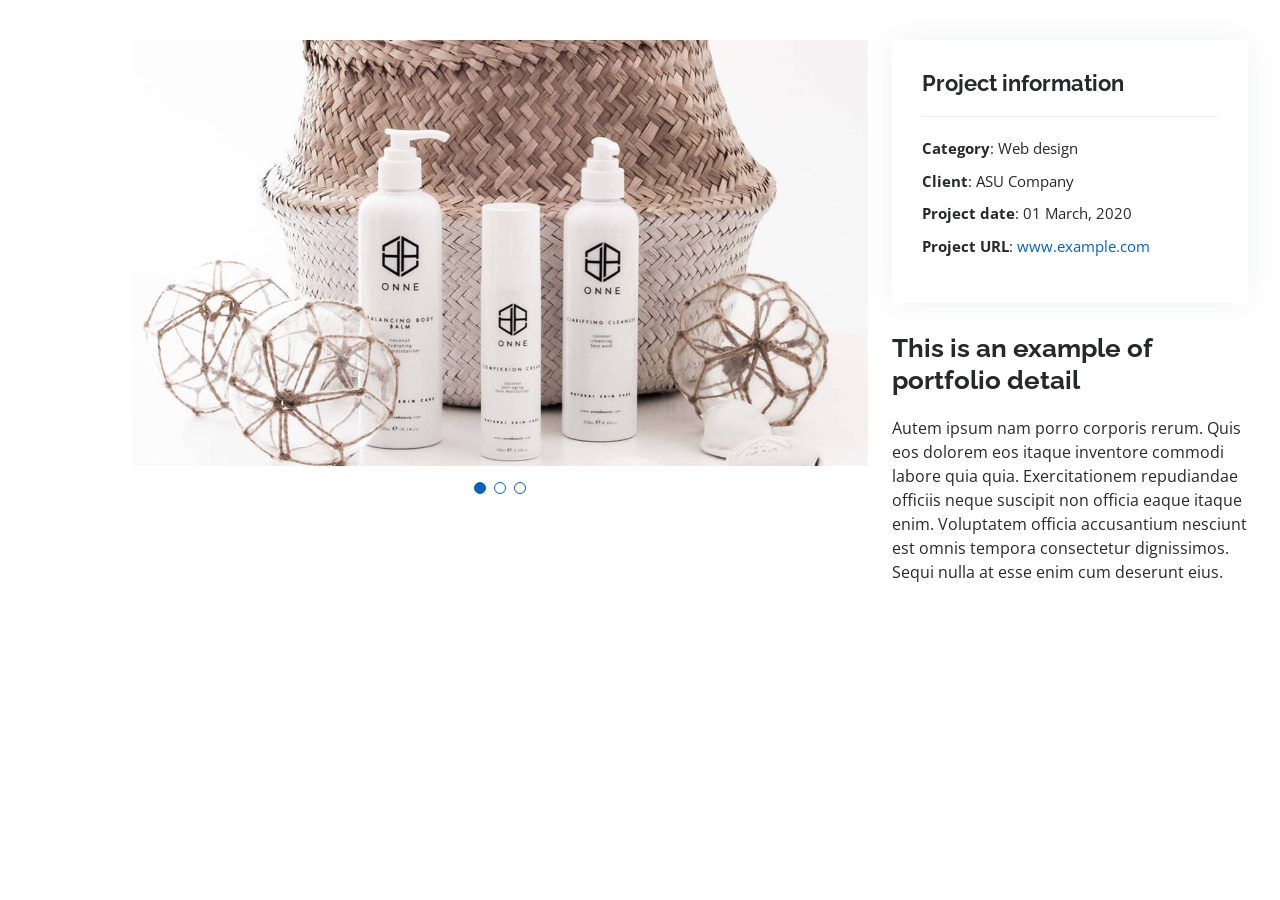
<file: MyPortfolio/portfolio-details.html>
<!DOCTYPE html>
<html lang="en">

<head>
  <meta charset="utf-8">
  <meta content="width=device-width, initial-scale=1.0" name="viewport">

  <title>Portfolio Details - Personal Bootstrap Template</title>
  <meta content="" name="description">
  <meta content="" name="keywords">

  <!-- Favicons -->
  <link href="assets/img/favicon.png" rel="icon">
  <link href="assets/img/apple-touch-icon.png" rel="apple-touch-icon">

  <!-- Google Fonts -->
  <link href="https://fonts.googleapis.com/css?family=Open+Sans:300,300i,400,400i,600,600i,700,700i|Raleway:300,300i,400,400i,500,500i,600,600i,700,700i|Poppins:300,300i,400,400i,500,500i,600,600i,700,700i" rel="stylesheet">

  <!-- Vendor CSS Files -->
  <link href="assets/vendor/aos/aos.css" rel="stylesheet">
  <link href="assets/vendor/bootstrap/css/bootstrap.min.css" rel="stylesheet">
  <link href="assets/vendor/bootstrap-icons/bootstrap-icons.css" rel="stylesheet">
  <link href="assets/vendor/boxicons/css/boxicons.min.css" rel="stylesheet">
  <link href="assets/vendor/glightbox/css/glightbox.min.css" rel="stylesheet">
  <link href="assets/vendor/swiper/swiper-bundle.min.css" rel="stylesheet">

  <!-- Template Main CSS File -->
  <link href="assets/css/style.css" rel="stylesheet">

  
</head>

<body>

  <main id="main">

    <!-- ======= Portfolio Details Section ======= -->
    <section id="portfolio-details" class="portfolio-details">
      <div class="container">

        <div class="row gy-4">

          <div class="col-lg-8">
            <div class="portfolio-details-slider swiper">
              <div class="swiper-wrapper align-items-center">

                <div class="swiper-slide">
                  <img src="assets/img/portfolio/portfolio-details-1.jpg" alt="">
                </div>

                <div class="swiper-slide">
                  <img src="assets/img/portfolio/portfolio-details-2.jpg" alt="">
                </div>

                <div class="swiper-slide">
                  <img src="assets/img/portfolio/portfolio-details-3.jpg" alt="">
                </div>

              </div>
              <div class="swiper-pagination"></div>
            </div>
          </div>

          <div class="col-lg-4">
            <div class="portfolio-info">
              <h3>Project information</h3>
              <ul>
                <li><strong>Category</strong>: Web design</li>
                <li><strong>Client</strong>: ASU Company</li>
                <li><strong>Project date</strong>: 01 March, 2020</li>
                <li><strong>Project URL</strong>: <a href="#">www.example.com</a></li>
              </ul>
            </div>
            <div class="portfolio-description">
              <h2>This is an example of portfolio detail</h2>
              <p>
                Autem ipsum nam porro corporis rerum. Quis eos dolorem eos itaque inventore commodi labore quia quia. Exercitationem repudiandae officiis neque suscipit non officia eaque itaque enim. Voluptatem officia accusantium nesciunt est omnis tempora consectetur dignissimos. Sequi nulla at esse enim cum deserunt eius.
              </p>
            </div>
          </div>

        </div>

      </div>
    </section><!-- End Portfolio Details Section -->

  </main><!-- End #main -->

  <div id="preloader"></div>
  <a href="#" class="back-to-top d-flex align-items-center justify-content-center"><i class="bi bi-arrow-up-short"></i></a>

  <!-- Vendor JS Files -->
  <script src="assets/vendor/purecounter/purecounter_vanilla.js"></script>
  <script src="assets/vendor/aos/aos.js"></script>
  <script src="assets/vendor/bootstrap/js/bootstrap.bundle.min.js"></script>
  <script src="assets/vendor/glightbox/js/glightbox.min.js"></script>
  <script src="assets/vendor/isotope-layout/isotope.pkgd.min.js"></script>
  <script src="assets/vendor/swiper/swiper-bundle.min.js"></script>
  <script src="assets/vendor/typed.js/typed.umd.js"></script>
  <script src="assets/vendor/waypoints/noframework.waypoints.js"></script>
  <script src="assets/vendor/php-email-form/validate.js"></script>

  <!-- Template Main JS File -->
  <script src="assets/js/main.js"></script>

</body>

</html>
</file>
<file: MyPortfolio/assets/css/style.css>
/*--------------------------------------------------------------
# General
--------------------------------------------------------------*/
body {
  font-family: "Open Sans", sans-serif;
  color: #272829;
}

a {
  color: #0563bb;
  text-decoration: none;
}

a:hover {
  color: #067ded;
  text-decoration: none;
}

h1,
h2,
h3,
h4,
h5,
h6 {
  font-family: "Raleway", sans-serif;
}

/*--------------------------------------------------------------
# Back to top button
--------------------------------------------------------------*/
.back-to-top {
  position: fixed;
  visibility: hidden;
  opacity: 0;
  right: 15px;
  bottom: 15px;
  z-index: 996;
  background: #0563bb;
  width: 40px;
  height: 40px;
  border-radius: 50px;
  transition: all 0.4s;
}

.back-to-top i {
  font-size: 28px;
  color: #fff;
  line-height: 0;
}

.back-to-top:hover {
  background: #0678e3;
  color: #fff;
}

.back-to-top.active {
  visibility: visible;
  opacity: 1;
}

/*--------------------------------------------------------------
# Preloader
--------------------------------------------------------------*/
#preloader {
  position: fixed;
  top: 0;
  left: 0;
  right: 0;
  bottom: 0;
  z-index: 9999;
  overflow: hidden;
  background: #fff;
}

#preloader:before {
  content: "";
  position: fixed;
  top: calc(50% - 30px);
  left: calc(50% - 30px);
  border: 6px solid #0563bb;
  border-top-color: #fff;
  border-bottom-color: #fff;
  border-radius: 50%;
  width: 60px;
  height: 60px;
  animation: animate-preloader 1s linear infinite;
}

@keyframes animate-preloader {
  0% {
    transform: rotate(0deg);
  }

  100% {
    transform: rotate(360deg);
  }
}

/*--------------------------------------------------------------
# Disable aos animation delay on mobile devices
--------------------------------------------------------------*/
@media screen and (max-width: 768px) {
  [data-aos-delay] {
    transition-delay: 0 !important;
  }
}

/*--------------------------------------------------------------
# Header
--------------------------------------------------------------*/
#header {
  position: fixed;
  top: 0;
  left: 0;
  bottom: 0;
  z-index: 9997;
  transition: all 0.5s;
  padding: 15px;
  overflow-y: auto;
}

@media (max-width: 991px) {
  #header {
    width: 300px;
    background: #fff;
    border-right: 1px solid #e6e9ec;
    left: -300px;
  }
}

@media (min-width: 991px) {
  #main {
    margin-left: 100px;
  }
}

/*--------------------------------------------------------------
# Navigation Menu
--------------------------------------------------------------*/
/**
* Desktop Navigation 
*/
.nav-menu {
  padding: 0;
  display: block;
}

.nav-menu * {
  margin: 0;
  padding: 0;
  list-style: none;
}

.nav-menu>ul>li {
  position: relative;
  white-space: nowrap;
}

.nav-menu a,
.nav-menu a:focus {
  display: flex;
  align-items: center;
  color: #45505b;
  padding: 10px 18px;
  margin-bottom: 8px;
  transition: 0.3s;
  font-size: 15px;
  border-radius: 50px;
  background: #f2f3f5;
  height: 56px;
  width: 100%;
  overflow: hidden;
  transition: 0.3s;
}

.nav-menu a i,
.nav-menu a:focus i {
  font-size: 20px;
}

.nav-menu a span,
.nav-menu a:focus span {
  padding: 0 5px 0 7px;
  color: #45505b;
}

@media (min-width: 992px) {

  .nav-menu a,
  .nav-menu a:focus {
    width: 56px;
  }

  .nav-menu a span,
  .nav-menu a:focus span {
    display: none;
    color: #fff;
  }
}

.nav-menu a:hover,
.nav-menu .active,
.nav-menu .active:focus,
.nav-menu li:hover>a {
  color: #fff;
  background: #0563bb;
}

.nav-menu a:hover span,
.nav-menu .active span,
.nav-menu .active:focus span,
.nav-menu li:hover>a span {
  color: #fff;
}

.nav-menu a:hover,
.nav-menu li:hover>a {
  width: 100%;
  color: #fff;
}

.nav-menu a:hover span,
.nav-menu li:hover>a span {
  display: block;
}

/**
* Mobile Navigation 
*/
.mobile-nav-toggle {
  position: fixed;
  right: 10px;
  top: 10px;
  z-index: 9998;
  border: 0;
  background: none;
  font-size: 28px;
  transition: all 0.4s;
  outline: none !important;
  line-height: 0;
  cursor: pointer;
  border-radius: 50px;
  padding: 5px;
}

.mobile-nav-toggle i {
  color: #45505b;
}

.mobile-nav-active {
  overflow: hidden;
}

.mobile-nav-active #header {
  left: 0;
}

.mobile-nav-active .mobile-nav-toggle {
  color: #fff;
  background-color: #0563bb;
}

/*--------------------------------------------------------------
# Hero Section
--------------------------------------------------------------*/
#hero {
  width: 100%;
  height: 100vh;
  background: url("../img/bg 2.png") top right no-repeat;
  background-size: cover;
  position: relative;
}

@media (min-width: 992px) {
  #hero {
    padding-left: 160px;
  }
}

#hero:before {
  content: "";
  background: rgba(255, 255, 255, 0.8);
  position: absolute;
  bottom: 0;
  top: 0;
  left: 0;
  right: 0;
}

#hero h1 {
  margin: 0;
  font-size: 64px;
  font-weight: 700;
  line-height: 56px;
  color: #45505b;
}

#hero h4 {
  margin: 0;
  font-size: 24px;
  font-weight: 700;
  line-height: 56px;
  color: #45505b;
}

#hero p {
  color: #45505b;
  margin: 15px 0 0 0;
  font-size: 26px;
  font-family: "Poppins", sans-serif;
}

#hero p span {
  color: #0563bb;
  letter-spacing: 1px;
}

#hero .social-links {
  margin-top: 30px;
}

#hero .social-links a {
  font-size: 24px;
  display: inline-block;
  color: #45505b;
  line-height: 1;
  margin-right: 20px;
  transition: 0.2s;
}

#hero .social-links a:hover {
  color: #0563bb;
}

@media (max-width: 992px) {
  #hero {
    text-align: center;
  }

  #hero h1 {
    font-size: 32px;
    line-height: 36px;
  }

  #hero p {
    margin-top: 10px;
    font-size: 20px;
    line-height: 24px;
  }
}

/*--------------------------------------------------------------
# Sections General
--------------------------------------------------------------*/
section {
  padding: 60px 0;
  overflow: hidden;
}

.section-title {
  text-align: center;
  padding-bottom: 30px;
}

.section-title h2 {
  font-size: 32px;
  font-weight: bold;
  text-transform: uppercase;
  margin-bottom: 20px;
  padding-bottom: 20px;
  position: relative;
  color: #45505b;
}

.section-title h2::before {
  content: "";
  position: absolute;
  display: block;
  width: 120px;
  height: 1px;
  background: #ddd;
  bottom: 1px;
  left: calc(50% - 60px);
}

.section-title h2::after {
  content: "";
  position: absolute;
  display: block;
  width: 40px;
  height: 3px;
  background: #0563bb;
  bottom: 0;
  left: calc(50% - 20px);
}

.section-title p {
  margin-bottom: 0;
}

/*--------------------------------------------------------------
# About
--------------------------------------------------------------*/
.about .content h3 {
  font-weight: 700;
  font-size: 26px;
  color: #728394;
}

.about .content ul {
  list-style: none;
  padding: 0;
}

.about .content ul li {
  margin-bottom: 20px;
  display: flex;
  align-items: center;
}

.about .content ul strong {
  margin-right: 10px;
}

.about .content ul i {
  font-size: 16px;
  margin-right: 5px;
  color: #0563bb;
  line-height: 0;
}

.about .content p:last-child {
  margin-bottom: 0;
}

/*--------------------------------------------------------------
# Facts
--------------------------------------------------------------*/
.facts .count-box {
  padding: 30px 30px 25px 30px;
  margin-top: 30px;
  width: 100%;
  position: relative;
  text-align: center;
  background: #fff;
}

.facts .count-box i {
  position: absolute;
  top: -25px;
  left: 50%;
  transform: translateX(-50%);
  font-size: 24px;
  background: #0563bb;
  color: #fff;
  border-radius: 50px;
  display: inline-flex;
  align-items: center;
  justify-content: center;
  width: 48px;
  height: 48px;
}

.facts .count-box span {
  font-size: 36px;
  display: block;
  font-weight: 600;
  color: #011426;
}

.facts .count-box p {
  padding: 0;
  margin: 0;
  font-family: "Raleway", sans-serif;
  font-size: 14px;
}

/*--------------------------------------------------------------
# Skills
--------------------------------------------------------------*/
.skills .progress {
  height: 60px;
  display: block;
  background: none;
  border-radius: 0;
}

.skills .progress .skill {
  padding: 10px 0;
  margin: 0;
  text-transform: uppercase;
  display: block;
  font-weight: 600;
  font-family: "Poppins", sans-serif;
  color: #45505b;
}

.skills .progress .skill .val {
  float: right;
  font-style: normal;
}

.skills .progress-bar-wrap {
  background: #f2f3f5;
}

.skills .progress-bar {
  width: 1px;
  height: 10px;
  transition: 0.9s;
  background-color: #0563bb;
}

/*--------------------------------------------------------------
# Resume
--------------------------------------------------------------*/

  
.resume .resume-title {
  font-size: 26px;
  font-weight: 700;
  margin-top: 20px;
  margin-bottom: 20px;
  color: #45505b;
}

.resume .resume-item {
  padding: 0 0 20px 20px;
  margin-top: -2px;
  border-left: 2px solid #0563bb;
  position: relative;
}

.resume .resume-item h4 {
  line-height: 18px;
  font-size: 18px;
  font-weight: 600;
  text-transform: uppercase;
  font-family: "Poppins", sans-serif;
  color: #0563bb;
  margin-bottom: 10px;
}

.resume .resume-item h5 {
  font-size: 16px;
  background: #f7f8f9;
  padding: 5px 15px;
  display: inline-block;
  font-weight: 600;
  margin-bottom: 10px;
}

.resume .resume-item ul {
  padding-left: 20px;
}

.resume .resume-item ul li {
  padding-bottom: 10px;
}

.resume .resume-item:last-child {
  padding-bottom: 0;
}

.resume .resume-item::before {
  content: "";
  position: absolute;
  width: 16px;
  height: 16px;
  border-radius: 50px;
  left: -9px;
  top: 0;
  background: #fff;
  border: 2px solid #0563bb;
}

/*--------------------------------------------------------------
# Portfolio
--------------------------------------------------------------*/
.portfolio .portfolio-item {
  margin-bottom: 30px;
}

.portfolio #portfolio-flters {
  padding: 0;
  margin: 0 auto 25px auto;
  list-style: none;
  text-align: center;
  background: #fff;
  border-radius: 50px;
  padding: 2px 15px;
}

.portfolio #portfolio-flters li {
  cursor: pointer;
  display: inline-block;
  padding: 10px 15px;
  font-size: 14px;
  font-weight: 600;
  line-height: 1;
  text-transform: uppercase;
  color: #272829;
  margin-bottom: 5px;
  transition: all 0.3s ease-in-out;
}

.portfolio #portfolio-flters li:hover,
.portfolio #portfolio-flters li.filter-active {
  color: #0563bb;
}

.portfolio #portfolio-flters li:last-child {
  margin-right: 0;
}

.portfolio .portfolio-wrap {
  transition: 0.3s;
  position: relative;
  overflow: hidden;
  z-index: 1;
  background: rgba(69, 80, 91, 0.8);
}

.portfolio .portfolio-wrap::before {
  content: "";
  background: rgba(255, 255, 255, 0.7);
  position: absolute;
  left: 30px;
  right: 30px;
  top: 30px;
  bottom: 30px;
  transition: all ease-in-out 0.3s;
  z-index: 2;
  opacity: 0;
}

.portfolio .portfolio-wrap .portfolio-info {
  opacity: 0;
  position: absolute;
  top: 0;
  left: 0;
  right: 0;
  bottom: 0;
  text-align: center;
  z-index: 3;
  transition: all ease-in-out 0.3s;
  display: flex;
  flex-direction: column;
  justify-content: center;
  align-items: center;
}

.portfolio .portfolio-wrap .portfolio-info::before {
  display: block;
  content: "";
  width: 48px;
  height: 48px;
  position: absolute;
  top: 35px;
  left: 35px;
  border-top: 3px solid #d7dce1;
  border-left: 3px solid #d7dce1;
  transition: all 0.5s ease 0s;
  z-index: 9994;
}

.portfolio .portfolio-wrap .portfolio-info::after {
  display: block;
  content: "";
  width: 48px;
  height: 48px;
  position: absolute;
  bottom: 35px;
  right: 35px;
  border-bottom: 3px solid #d7dce1;
  border-right: 3px solid #d7dce1;
  transition: all 0.5s ease 0s;
  z-index: 9994;
}

.portfolio .portfolio-wrap .portfolio-info h4 {
  font-size: 20px;
  color: #45505b;
  font-weight: 600;
}

.portfolio .portfolio-wrap .portfolio-info p {
  color: #45505b;
  font-size: 14px;
  text-transform: uppercase;
  padding: 0;
  margin: 0;
}

.portfolio .portfolio-wrap .portfolio-links {
  text-align: center;
  z-index: 4;
}

.portfolio .portfolio-wrap .portfolio-links a {
  color: #45505b;
  margin: 0 2px;
  font-size: 28px;
  display: inline-block;
  transition: 0.3s;
}

.portfolio .portfolio-wrap .portfolio-links a:hover {
  color: #148af9;
}

.portfolio .portfolio-wrap:hover::before {
  top: 0;
  left: 0;
  right: 0;
  bottom: 0;
  opacity: 1;
}

.portfolio .portfolio-wrap:hover .portfolio-info {
  opacity: 1;
}

.portfolio .portfolio-wrap:hover .portfolio-info::before {
  top: 15px;
  left: 15px;
}

.portfolio .portfolio-wrap:hover .portfolio-info::after {
  bottom: 15px;
  right: 15px;
}

/*--------------------------------------------------------------
# Portfolio Details
--------------------------------------------------------------*/
.portfolio-details {
  padding-top: 40px;
}

.portfolio-details .portfolio-details-slider img {
  width: 100%;
}

.portfolio-details .portfolio-details-slider .swiper-pagination {
  margin-top: 20px;
  position: relative;
}

.portfolio-details .portfolio-details-slider .swiper-pagination .swiper-pagination-bullet {
  width: 12px;
  height: 12px;
  background-color: #fff;
  opacity: 1;
  border: 1px solid #0563bb;
}

.portfolio-details .portfolio-details-slider .swiper-pagination .swiper-pagination-bullet-active {
  background-color: #0563bb;
}

.portfolio-details .portfolio-info {
  padding: 30px;
  box-shadow: 0px 0 30px rgba(69, 80, 91, 0.08);
}

.portfolio-details .portfolio-info h3 {
  font-size: 22px;
  font-weight: 700;
  margin-bottom: 20px;
  padding-bottom: 20px;
  border-bottom: 1px solid #eee;
}

.portfolio-details .portfolio-info ul {
  list-style: none;
  padding: 0;
  font-size: 15px;
}

.portfolio-details .portfolio-info ul li+li {
  margin-top: 10px;
}

.portfolio-details .portfolio-description {
  padding-top: 30px;
}

.portfolio-details .portfolio-description h2 {
  font-size: 26px;
  font-weight: 700;
  margin-bottom: 20px;
}

.portfolio-details .portfolio-description p {
  padding: 0;
}

/*--------------------------------------------------------------
# Services
--------------------------------------------------------------*/
.services .icon-box {
  text-align: center;
  padding: 70px 20px 80px 20px;
  transition: all ease-in-out 0.3s;
  background: #fff;
  box-shadow: 0px 5px 90px 0px rgba(110, 123, 131, 0.05);
}

.services .icon-box .icon {
  margin: 0 auto;
  width: 100px;
  height: 100px;
  display: flex;
  align-items: center;
  justify-content: center;
  transition: ease-in-out 0.3s;
  position: relative;
}

.services .icon-box .icon i {
  font-size: 36px;
  transition: 0.5s;
  position: relative;
}

.services .icon-box .icon svg {
  position: absolute;
  top: 0;
  left: 0;
}

.services .icon-box .icon svg path {
  transition: 0.5s;
  fill: #f5f5f5;
}

.services .icon-box h4 {
  font-weight: 600;
  margin: 10px 0 15px 0;
  font-size: 22px;
}

.services .icon-box h4 a {
  color: #45505b;
  transition: ease-in-out 0.3s;
}

.services .icon-box p {
  line-height: 24px;
  font-size: 14px;
  margin-bottom: 0;
}

.services .icon-box:hover {
  border-color: #fff;
  box-shadow: 0px 0 35px 0 rgba(0, 0, 0, 0.08);
}

.services .iconbox-blue i {
  color: #47aeff;
}

.services .iconbox-blue:hover .icon i {
  color: #fff;
}

.services .iconbox-blue:hover .icon path {
  fill: #47aeff;
}

.services .iconbox-orange i {
  color: #ffa76e;
}

.services .iconbox-orange:hover .icon i {
  color: #fff;
}

.services .iconbox-orange:hover .icon path {
  fill: #ffa76e;
}

.services .iconbox-pink i {
  color: #e80368;
}

.services .iconbox-pink:hover .icon i {
  color: #fff;
}

.services .iconbox-pink:hover .icon path {
  fill: #e80368;
}

.services .iconbox-yellow i {
  color: #ffbb2c;
}

.services .iconbox-yellow:hover .icon i {
  color: #fff;
}

.services .iconbox-yellow:hover .icon path {
  fill: #ffbb2c;
}

.services .iconbox-red i {
  color: #ff5828;
}

.services .iconbox-red:hover .icon i {
  color: #fff;
}

.services .iconbox-red:hover .icon path {
  fill: #ff5828;
}

.services .iconbox-teal i {
  color: #11dbcf;
}

.services .iconbox-teal:hover .icon i {
  color: #fff;
}

.services .iconbox-teal:hover .icon path {
  fill: #11dbcf;
}

/*--------------------------------------------------------------
# Testimonials
--------------------------------------------------------------*/
.testimonials .section-header {
  margin-bottom: 40px;
}

.testimonials .testimonials-carousel,
.testimonials .testimonials-slider {
  overflow: hidden;
}

.testimonials .testimonial-item {
  text-align: center;
}

.testimonials .testimonial-item .testimonial-img {
  width: 120px;
  border-radius: 50%;
  border: 4px solid #fff;
  margin: 0 auto;
}

.testimonials .testimonial-item h3 {
  font-size: 20px;
  font-weight: bold;
  margin: 10px 0 5px 0;
  color: #111;
}

.testimonials .testimonial-item h4 {
  font-size: 14px;
  color: #999;
  margin: 0 0 15px 0;
}

.testimonials .testimonial-item .quote-icon-left,
.testimonials .testimonial-item .quote-icon-right {
  color: #90c8fc;
  font-size: 26px;
}

.testimonials .testimonial-item .quote-icon-left {
  display: inline-block;
  left: -5px;
  position: relative;
}

.testimonials .testimonial-item .quote-icon-right {
  display: inline-block;
  right: -5px;
  position: relative;
  top: 10px;
}

.testimonials .testimonial-item p {
  font-style: italic;
  margin: 0 auto 15px auto;
}

.testimonials .swiper-pagination {
  margin-top: 20px;
  position: relative;
}

.testimonials .swiper-pagination .swiper-pagination-bullet {
  width: 12px;
  height: 12px;
  background-color: #fff;
  opacity: 1;
  border: 1px solid #0563bb;
}

.testimonials .swiper-pagination .swiper-pagination-bullet-active {
  background-color: #0563bb;
}

@media (min-width: 992px) {
  .testimonials .testimonial-item p {
    width: 80%;
  }
}

/*--------------------------------------------------------------
# Contact
--------------------------------------------------------------*/
.contact .info {
  width: 100%;
  background: #fff;
}

.contact .info i {
  font-size: 20px;
  color: #0563bb;
  float: left;
  width: 44px;
  height: 44px;
  background: #eef7ff;
  display: flex;
  justify-content: center;
  align-items: center;
  border-radius: 50px;
  transition: all 0.3s ease-in-out;
}

.contact .info h4 {
  padding: 0 0 0 60px;
  font-size: 22px;
  font-weight: 600;
  margin-bottom: 5px;
  color: #45505b;
}

.contact .info p {
  padding: 0 0 0 60px;
  margin-bottom: 0;
  font-size: 14px;
  color: #728394;
}

.contact .info .email,
.contact .info .phone {
  margin-top: 40px;
}

.contact .info .email:hover i,
.contact .info .address:hover i,
.contact .info .phone:hover i {
  background: #0563bb;
  color: #fff;
}

.contact .php-email-form {
  width: 100%;
  background: #fff;
}

.contact .php-email-form .form-group {
  padding-bottom: 8px;
}

.contact .php-email-form .error-message {
  display: none;
  color: #fff;
  background: #ed3c0d;
  text-align: left;
  padding: 15px;
  font-weight: 600;
}

.contact .php-email-form .error-message br+br {
  margin-top: 25px;
}

.contact .php-email-form .sent-message {
  display: none;
  color: #fff;
  background: #18d26e;
  text-align: center;
  padding: 15px;
  font-weight: 600;
}

.contact .php-email-form .loading {
  display: none;
  background: #fff;
  text-align: center;
  padding: 15px;
}

.contact .php-email-form .loading:before {
  content: "";
  display: inline-block;
  border-radius: 50%;
  width: 24px;
  height: 24px;
  margin: 0 10px -6px 0;
  border: 3px solid #18d26e;
  border-top-color: #eee;
  animation: animate-loading 1s linear infinite;
}

.contact .php-email-form input,
.contact .php-email-form textarea {
  border-radius: 4px;
  box-shadow: none;
  font-size: 14px;
}

.contact .php-email-form input[type=text],
.contact .php-email-form input[type=email] {
  height: 44px;
}

.contact .php-email-form textarea {
  padding: 10px 12px;
}

.contact .php-email-form button[type=submit] {
  background: #0563bb;
  border: 0;
  padding: 10px 35px;
  color: #fff;
  transition: 0.4s;
  border-radius: 50px;
}

.contact .php-email-form button[type=submit]:hover {
  background: #0678e3;
}

@keyframes animate-loading {
  0% {
    transform: rotate(0deg);
  }

  100% {
    transform: rotate(360deg);
  }
}

/*--------------------------------------------------------------
# Footer
--------------------------------------------------------------*/
#footer {
  background: #f7f8f9;
  color: #45505b;
  font-size: 14px;
  text-align: center;
  padding: 30px 0;
}

#footer h3 {
  font-size: 36px;
  font-weight: 700;
  position: relative;
  font-family: "Poppins", sans-serif;
  padding: 0;
  margin: 0 0 15px 0;
}

#footer p {
  font-size: 15;
  font-style: italic;
  padding: 0;
  margin: 0 0 40px 0;
}

#footer .social-links {
  margin: 0 0 40px 0;
}

#footer .social-links a {
  font-size: 18px;
  display: inline-block;
  background: #0563bb;
  color: #fff;
  line-height: 1;
  padding: 8px 0;
  margin-right: 4px;
  border-radius: 50%;
  text-align: center;
  width: 36px;
  height: 36px;
  transition: 0.3s;
}

#footer .social-links a:hover {
  background: #0678e3;
  color: #fff;
  text-decoration: none;
}

#footer .copyright {
  margin: 0 0 5px 0;
}

#footer .credits {
  font-size: 13px;
}
.Download {
    padding: 0.5rem;
    padding-right: 0vw;
    margin-left: 0.5vw;
    border-radius: 10px;
}
</file>
